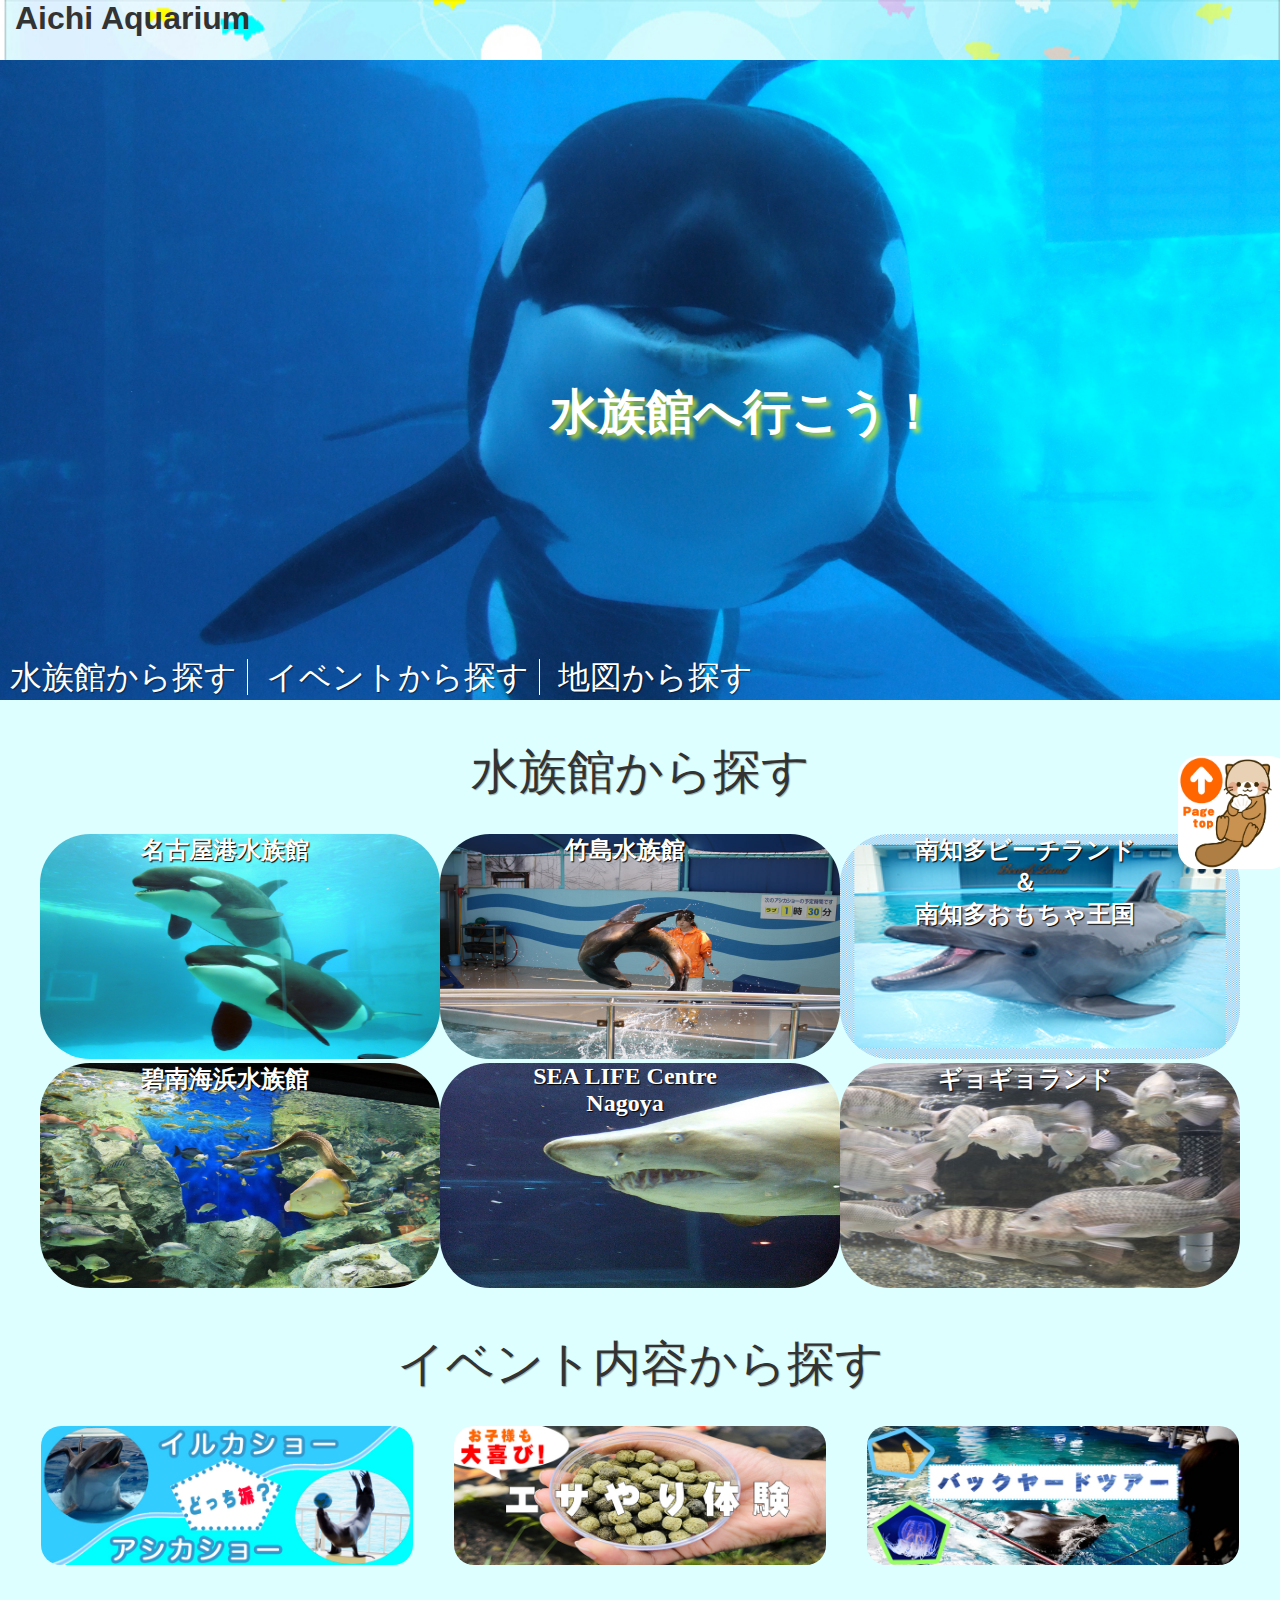
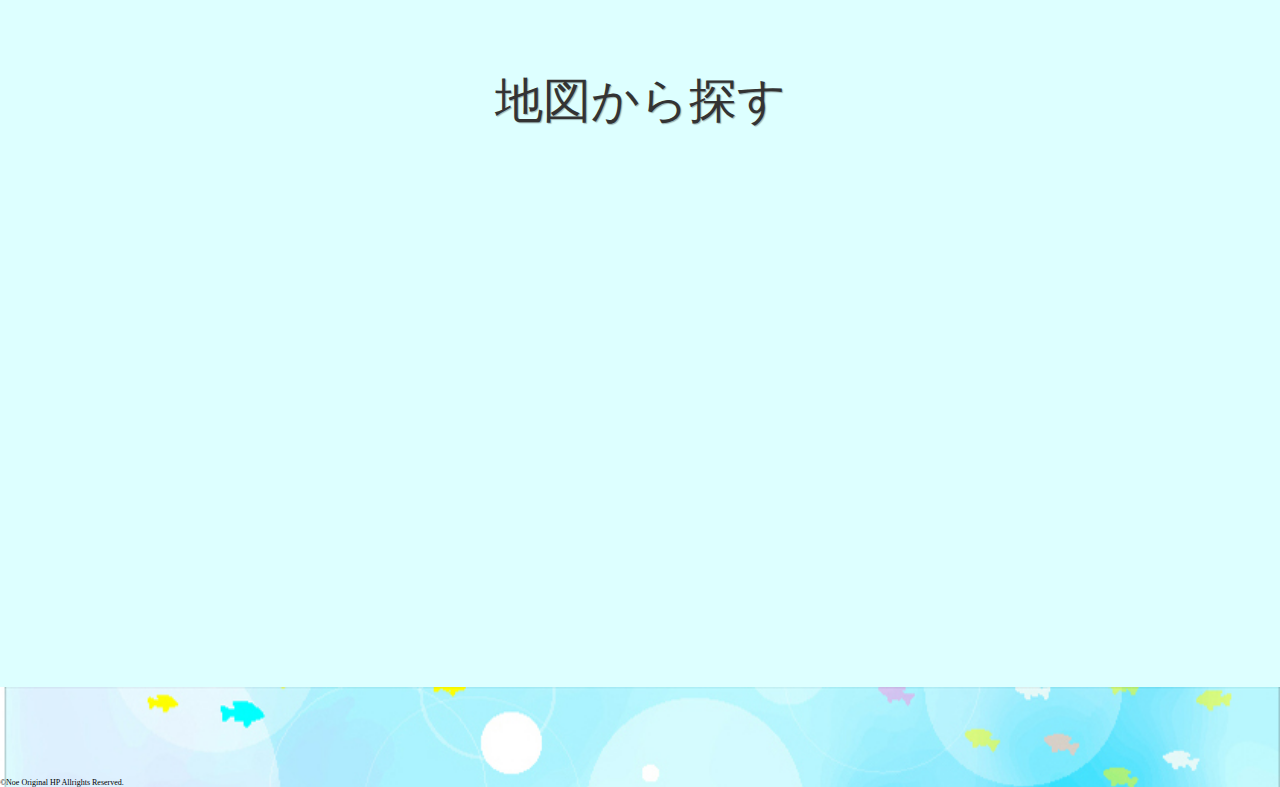
<file: index.html>
<!DOCTYPE html>
<html lang="ja" dir="ltr">
  <head>
    <meta charset="utf-8">
    <link rel="stylesheet" href="CSS/original.css">
    <meta name="viewport" content="width=device-width,initial-scale=1.0,minimum-scale=1.0">
    <title>Aichi Aquarium</title>
  </head>
  <body>
    <header id="top">
      <h1>Aichi Aquarium</h1>
      <!-- <nav id="search">
        <a href="#">キーワード検索</a>
        <a href="#">ログイン</a> -->
      <!-- </nav>  -->
    </header>
    <div id="wrapper"><!--画像に動きを与える-->
        <div class="moji">
          <p class="description01">水族館へ行こう！</p>
        </div>
        <div id=NAV>
          <nav>
            <a href="#CONTENTS">水族館<span>から探す</span></a>
            <a href="#ibent">イベント<span>から探す</span></a>
            <a href="#chizzu">地図<span>から探す</span></a>
          </nav>
        </div>

    </div>
    <section id="CONTENTS"><!--画像に動きを与える-->
      <h2>水族館から探す</h2>
        <article id="nagoya">
          <h3><a href="nagoyakou.html">名古屋港水族館</a></h3>
          <a href="nagoyakou.html"><img class="box" src="CONTENTS/CONTENTS-images/nagoyakou01.jpg" alt="名古屋港のシャチの写真"></a>
        </article>
        <article id="takesima">
          <h3><a href="#">竹島水族館</a></h3>
          <a href="takesima.html"><img class="box" src="HP-images/takesima.jpg" alt="竹島水族館の写真"></a>
        </article>
        <article id="minamitita">
          <h3><a href="#">南知多ビーチランド＆<br>南知多おもちゃ王国</a></h3>
          <a href="minamitita.html"><img class="box" src="HP-images/minamitita.jpg" alt="南知多ビーチランドの写真"></a>
        </article>
        <article id="hekinan">
          <h3><a href="#">碧南海浜水族館</a></h3>
          <a href="hekinan.html"><img class="box" src="HP-images/hekinan.jpg" alt=""></a>
        </article>
        <article id="SEA">
          <h3><a href= "#">SEA LIFE Centre<br>Nagoya</a></h3>
          <a href="sea.html"><img class="box" src="HP-images/f9a7bc766367cddc35cc037fcaef722c_m.jpg" alt=""></a>
        </article>
        <article>
          <h3><a href="#">ギョギョランド</a></h3>
          <a href="gyogyo.html"><img class="box" src="HP-images/gyogyo.jpeg" alt="ギョギョランドの写真"></a>
        </article>
    </section>
    <section id="ibent">
      <h2>イベント内容から探す</h2>
        <div class="conteiner">
            <article class="IBENT">
                <a href="ibent01.html"><img src="HP-images/iruka-asika.jpg" alt="イルカショーの写真"></a>
            </article>
            <article class="esa">
                <a href="ibent02.html"><img src="HP-images/esayari.jpg" alt="餌やり体験"></a>
            </article>
            <article class=" background">
                <a href="ibent03.html"><img src="HP-images/backyado.jpg" alt="バックグラウンドツアー"></a>
            </article>
        </div>
    </section>
    <div id="chizzu">
      <h2>地図から探す</h2>
      <!--地図の埋め込み-->
      <p><iframe src="https://www.google.com/maps/d/embed?mid=1yOF93ifUTgMYGTVU56GKnS6zCVwkuw46" width="70%" height="480"></iframe></p>
    </div>
    <footer>
      <small>&copy;Noe Original HP Allrights Reserved.</small>
      <!--Facebook、instagame挿入-->
    </footer>
    <p id="pagetop"><a href="#"><img src="HP-images/pagetop0.jpg" alt="Page Top"></a></p>
  </body>
</html>
</file>
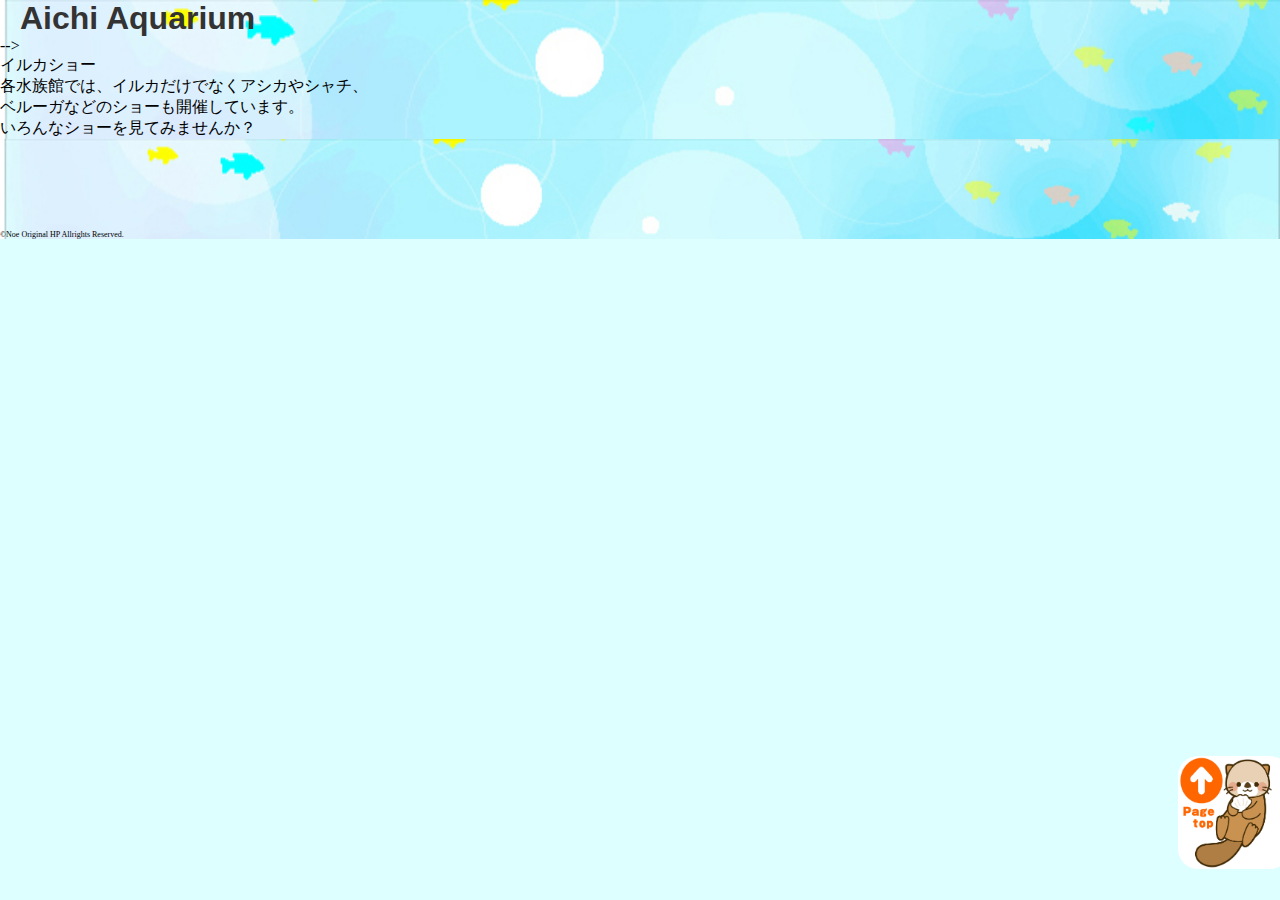
<file: ibent01.html>
<!DOCTYPE html>
<html lang="ja" dir="ltr">
  <head>
    <meta charset="utf-8">
    <meta name="viewport" content="width=device-width,initial-scale=1.0,minimum-scale=1.0">
    <link rel="stylesheet" href="CSS/ibent.css">
    <title>イベントのリンク</title>
  </head>
  <body>
    <header id="top">
      <h1>Aichi Aquarium</h1>
      <!-- <nav id="search">
        <a href="#">キーワード検索</a>
        <a href="#">ログイン</a> --> -->
      <!-- </nav> 
    </header>


    <!-- やっている水族館 もクラス分け等をして記入する-->

    <h4>イルカショー</h4>
    <p>各水族館では、イルカだけでなくアシカやシャチ、<br>ベルーガなどのショーも開催しています。<br>いろんなショーを見てみませんか？</p>
    <footer>
      <small>&copy;Noe Original HP Allrights Reserved.</small>
      <!--Facebook、instagame挿入-->
    </footer>
    <p id="pagetop"><a href="#"><img src="HP-images/pagetop0.jpg" alt="Page Top"></a></p>


  </body>
</html>
</file>
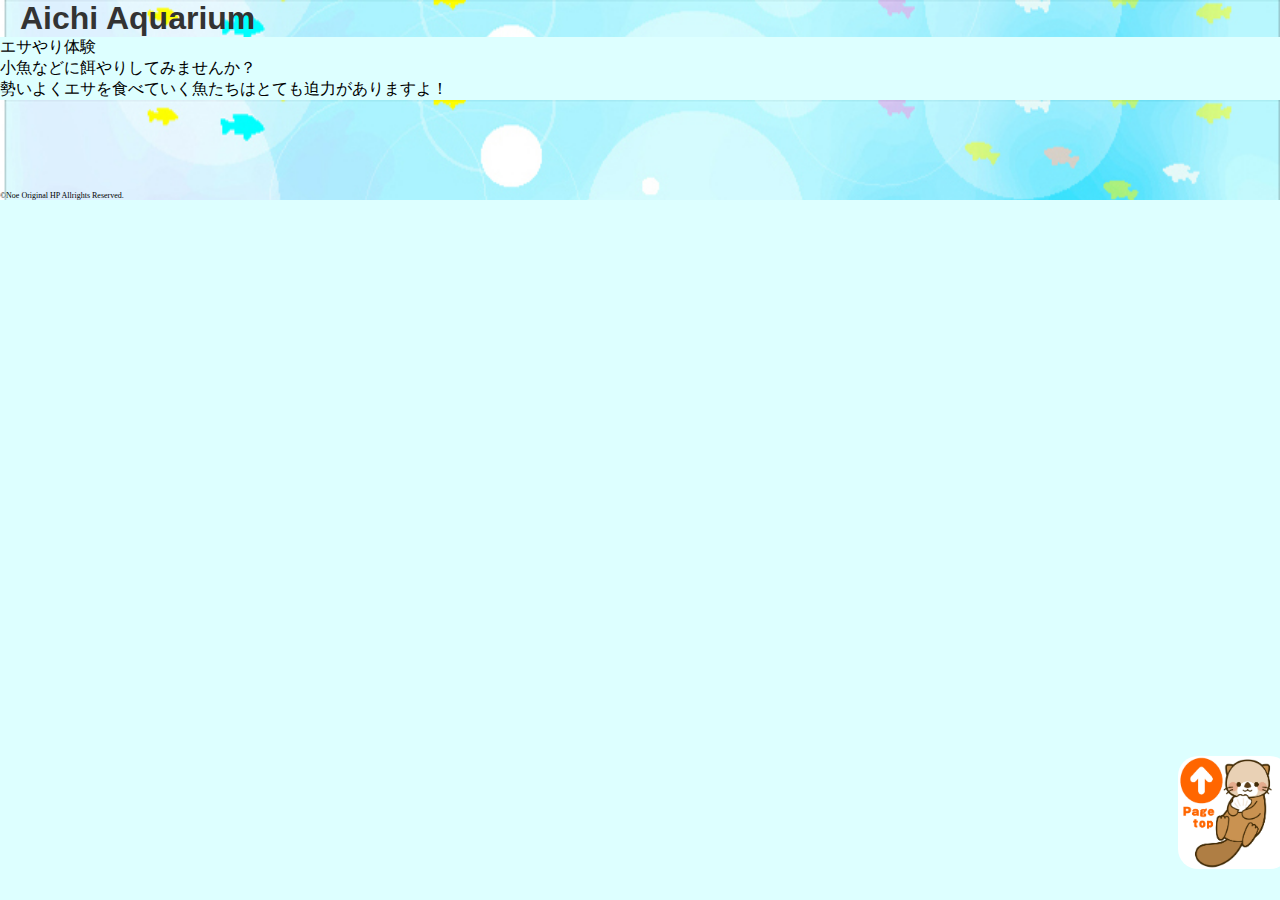
<file: ibent02.html>
<!DOCTYPE html>
<html lang="ja" dir="ltr">
  <head>
    <meta charset="utf-8">
    <meta name="viewport" content="width=device-width,initial-scale=1.0,minimum-scale=1.0">
    <link rel="stylesheet" href="CSS/ibent.css">
    <title>イベントのリンク</title>
  </head>
  <body>
    <header id="top">
      <h1>Aichi Aquarium</h1>
      <!-- <nav id="search">
        <a href="#">キーワード検索</a>
        <a href="#">ログイン</a> -->
      <!-- </nav>  -->
    </header>

    <h4>エサやり体験</h4>
    <p>小魚などに餌やりしてみませんか？<br>勢いよくエサを食べていく魚たちはとても迫力がありますよ！</p>

    <footer>
      <small>&copy;Noe Original HP Allrights Reserved.</small>
      <!--Facebook、instagame挿入-->
    </footer>
    <p id="pagetop"><a href="#"><img src="HP-images/pagetop0.jpg" alt="Page Top"></a></p>

  </body>
</html>
</file>
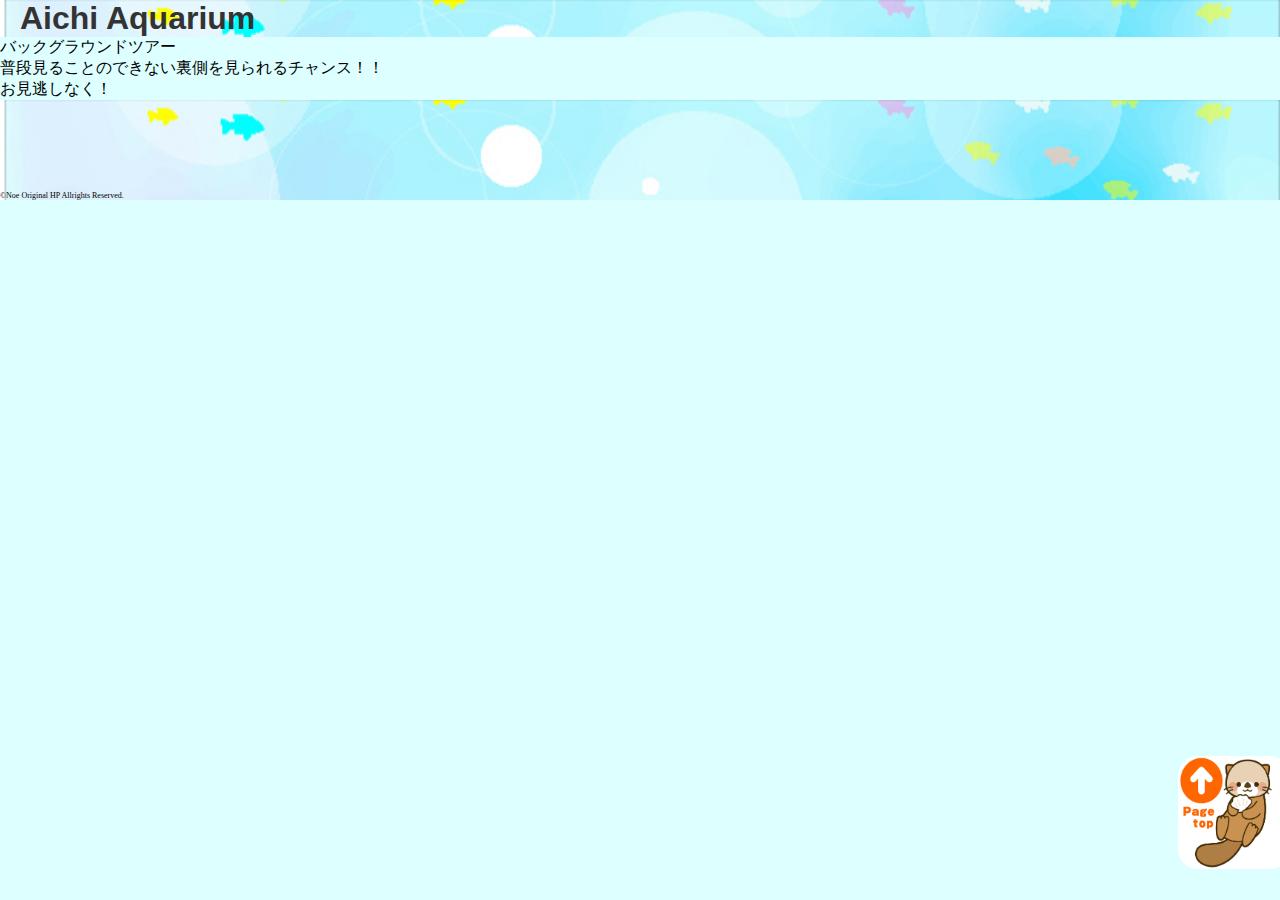
<file: ibent03.html>
<!DOCTYPE html>
<html lang="ja" dir="ltr">
  <head>
    <meta charset="utf-8">
    <meta name="viewport" content="width=device-width,initial-scale=1.0,minimum-scale=1.0">
    <link rel="stylesheet" href="CSS/ibent.css">
    <title>イベントのリンク</title>
  </head>
  <body>
    <header id="top">
      <h1>Aichi Aquarium</h1>
      <!-- <nav id="search">
        <a href="#">キーワード検索</a>
        <a href="#">ログイン</a> -->
      <!-- </nav>  -->
    </header>

    <h4>バックグラウンドツアー</h4>
    <p>普段見ることのできない裏側を見られるチャンス！！<br>お見逃しなく！</p>

    <footer>
      <small>&copy;Noe Original HP Allrights Reserved.</small>
      <!--Facebook、instagame挿入-->
    </footer>
    <p id="pagetop"><a href="#"><img src="HP-images/pagetop0.jpg" alt="Page Top"></a></p>

  </body>
</html>
</file>
<file: CSS/original.css>
@import "reset.css";
body{
  width:100%;
  height:auto;
  font-family: "ヒラギノ丸ゴ Pro W4","ヒラギノ丸ゴ Pro","Hiragino Maru Gothic Pro","ヒラギノ角ゴ Pro W3","Hiragino Kaku Gothic Pro","HG丸ｺﾞｼｯｸM-PRO","HGMaruGothicMPRO";
  font-size: 16px;
  background:#ddffff;
}

#top{
  width: 100%;
  height: 60px;
  background: url(../HP-images/header-footer0.jpg);
  background-size: cover;
  position: relative;
}
#top h1{
  font-family:  YuMincho, 'Yu Mincho',  "游ゴシック", "Yu Gothic", "メイリオ", sans-serif;
  font-weight: bold;
  font-size: 2rem;
  color:#333;
  margin-left: 15px;
}
#search{
  position: absolute;
  right: 0;
  bottom:2%;
}
/*-----wrapper------*/
#wrapper{
  background: url(../HP-images/AdobeStock_311485536.jpeg);
  background-size: cover;
  background-position: center;
  position: relative;
  width: 100vw;
  height: 50vw;
}

#wrapper .moji{
  font-weight: bold;
  font-size:2rem;
  color: #fff;
}
#wrapper .description01{
  position: absolute;
  left:20%;
  top:50%;
  text-shadow: 1px 1px 1px rgba(255,255,0,0.3);

}
#wrapper .description02{
  position: absolute;
  right: 30px;
  bottom:140px;
}
#NAV{
  display: flex;
  font-size: 0.8rem;
  position: absolute;
  bottom:0;
  text-shadow: 1px 1px 1px rgba(0, 0, 0, 0.5);

}
#NAV a{
  text-decoration: none;
  color:#ffffff;
  border-right: 1px solid white;
  padding: 0 10px;
}
#NAV a:last-child{
  border-right: none;
}
#NAV a:hover{
  text-decoration: underline;
  color:#333;
  transition: all 0.5s;
}
h2{
  font-size: 2rem;
  width: 100%;
  color:#333;
  text-align: center;
  margin:0 0 20px 0;
  text-shadow: 1px 1px 1px rgba(0, 0, 0, 0.3);
}
h2 a{
  display: block;
  text-decoration: none;
}
#CONTENTS img{
  width: 300px;
  height: 225px;
  /* margin-right:20px; */
  border-radius: 50px;

}
#CONTENTS a:hover{
  opacity: 0.7;
  text-decoration: underline;
  transition: all 0.8s;
  color:#333;

}
#CONTENTS{
  display: flex;
  flex-wrap: wrap;
  justify-content: center;
  padding-top: 20px;
  text-shadow: 1px 1px 1px rgba(0, 0, 0, 1);
  margin: 0 auto;
}
h3{
  font-weight: bold;
  font-size: 1.5rem;
  width: 300px;
  position: absolute;
  text-align: center;
}
h3 a{
  display: block;
  text-decoration: none;
  color: white;
}
h4{
  font-size: 1.5rem;
}
#ibent{
  text-align: center;
  width: 100%;
  background-size:cover;
  padding: 20px;
  text-shadow: 1px 1px 1px rgba(255,255,255,0.8);
  margin-bottom: 20px;
}
#ibent p{
  font-size: 2rem;
}
#ibent article img{
  width:90%;
  margin: auto;
  object-fit: cover;
  border-radius: 20px;
  text-align: center;
}
.conteiner h4{
  text-align: center;
  font-weight: bold;
  font-size: 1.2rem;
}

#ibent  a:hover{
  opacity: 0.7;
  transition: all 0.3s;
}
#ibent p{
  font-size: 1rem;
}
#pagetop img{
  width: 110%;
  height: 90%;
  border-radius: 20px;
}
#pagetop{
  position: fixed;
  left:92%;
  bottom:3%;
}
#pagetop a:hover{
  opacity: 0.7;
}
#chizzu{
  clear: both;
  text-align: center;
  padding-top: 40px;
}
#chizzu p{
  padding-top: 40px;

}
footer{
  position: relative;
  width: 100%;
  height: 100px;
  background: url(../HP-images/header-footer0.jpg);
  background-size: cover;
}
small{
  position: absolute;
  bottom:0;
  font-size: 0.5rem;
}
/*--画面サイズが768pxから1024pxまではここを読み込む--*/
@media screen and (min-width:768px) and (max-width:1024px) {
  #wrapper {
    height: 50vw;
  }
  .conteiner{
    margin-left: 40px;
  }
  #NAV{
    position: absolute;
    right: 0
  }
}

/*--画面サイズが1024pxからはここを読み込む--*/
@media screen and (min-width:1024px) {
  #wrapper {
    height: 50vw;
  }
  .conteiner{
    display: flex;
    justify-content: space-between;

}
  #CONTENTS img{
    width: 400px;

  }
  h3{
    padding-left: 70px;
  }
  #NAV{
    font-size: 2rem;
  }
  #wrapper .description01{
    font-size: 3rem;
    text-shadow: 4px 4px 4px rgba(255,255,0,0.7);
    position: absolute;
    left:550px;
    top:320px
  }
  h2{
    font-size: 3rem;
    margin:20px 0 30px;
  }
</file>
<file: CSS/ibent.css>
@import "reset.css";
body{
  width:100%;
  height:auto;
  font-family: "ヒラギノ丸ゴ Pro W4","ヒラギノ丸ゴ Pro","Hiragino Maru Gothic Pro","ヒラギノ角ゴ Pro W3","Hiragino Kaku Gothic Pro","HG丸ｺﾞｼｯｸM-PRO","HGMaruGothicMPRO";
  font-size: 16px;
  background:#ddffff;
}
#top{
  width: 100%;
  background: url(../HP-images/header-footer0.jpg);
  background-size: cover;
  position: relative;
}
#top h1{
  font-family:  YuMincho, 'Yu Mincho',  "游ゴシック", "Yu Gothic", "メイリオ", sans-serif;
  font-weight: bold;
  font-size: 2rem;
  color:#333;
  margin-left: 20px;
}
#search{
  position: absolute;
  right: 0;
  bottom:2%;
}

#pagetop img{
  width: 110%;
  height: 90%;
  border-radius: 20px;
}
#pagetop{
  position: fixed;
  left:92%;
  bottom:3%;
}
#pagetop a:hover{
  opacity: 0.7;
}



footer{
  position: relative;
  width: 100%;
  height: 100px;
  background: url(../HP-images/header-footer0.jpg);
  background-size: cover;
}
small{
  position: absolute;
  bottom:0;
  font-size: 0.5rem;
}
</file>
